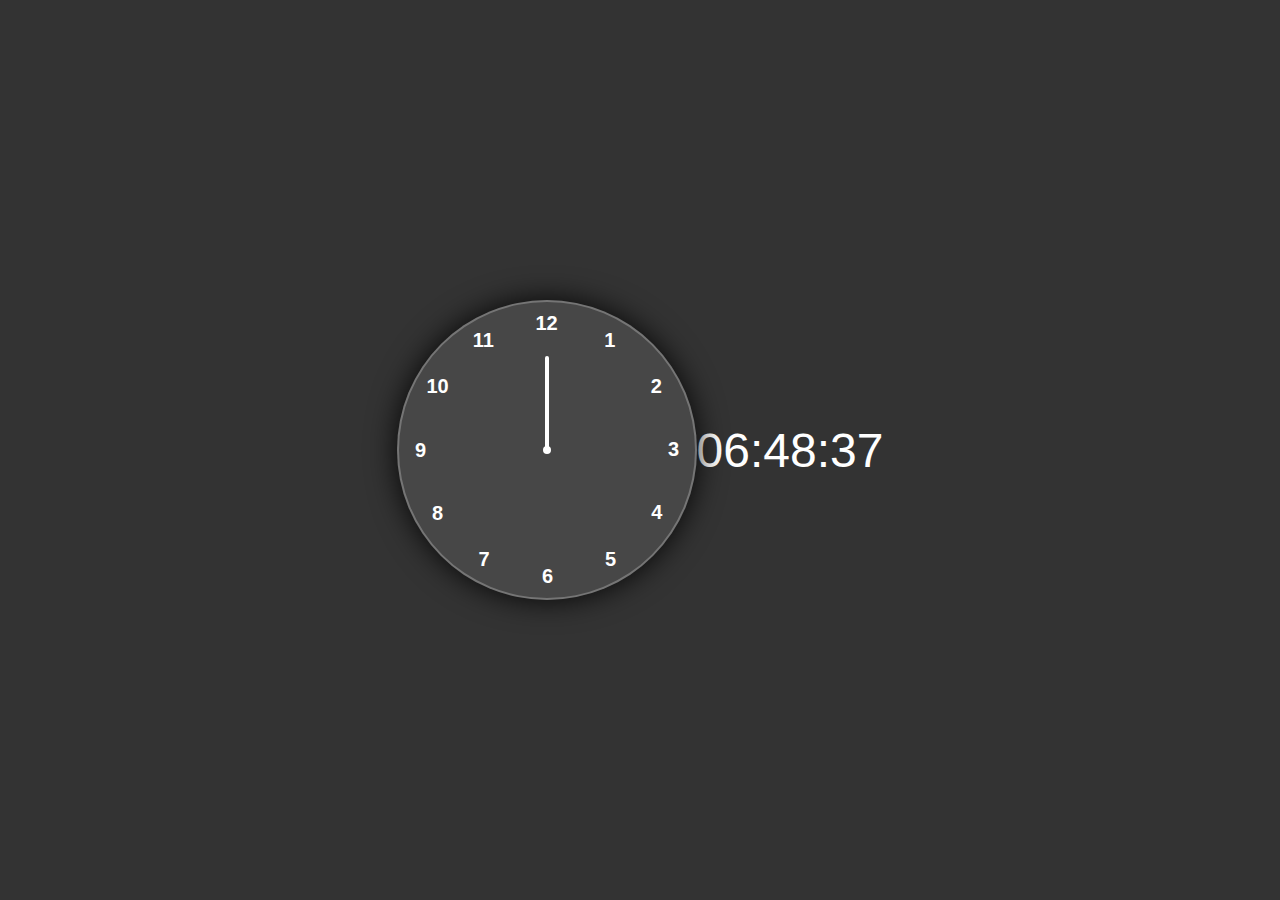
<file: ANALOG COCK WEBAPP/index.html>
<!DOCTYPE html>
<html lang="en">
  <head>
    <meta charset="UTF-8" />
    <meta http-equiv="X-UA-Compatible" content="IE=edge" />
    <meta name="viewport" content="width=device-width, initial-scale=1.0" />
    <link rel="stylesheet" href="style.css" />
    <title>Analog Clock</title>
  </head>

  <body>
    <div class="container">
      <div class="clock">
        <div style="--clr: #0f0406; --h: 74px" id="hour" class="hand">
          <i></i>
        </div>
        <div style="--clr: #a95285; --h: 84px" id="min" class="hand">
          <i></i>
        </div>
        <div style="--clr: #ffffff; --h: 94px" id="sec" class="hand">
          <i></i>
        </div>

        <span style="--i: 1"><b>1</b></span>
        <span style="--i: 2"><b>2</b></span>
        <span style="--i: 3"><b>3</b></span>
        <span style="--i: 4"><b>4</b></span>
        <span style="--i: 5"><b>5</b></span>
        <span style="--i: 6"><b>6</b></span>
        <span style="--i: 7"><b>7</b></span>
        <span style="--i: 8"><b>8</b></span>
        <span style="--i: 9"><b>9</b></span>
        <span style="--i: 10"><b>10</b></span>
        <span style="--i: 11"><b>11</b></span>
        <span style="--i: 12"><b>12</b></span>
      </div>
    </div>
    <div class="digital-clock">
      <span id="time">00:00:00</span>
  </div>

    <script src="script.js"></script>
  </body>
</html>
</file>
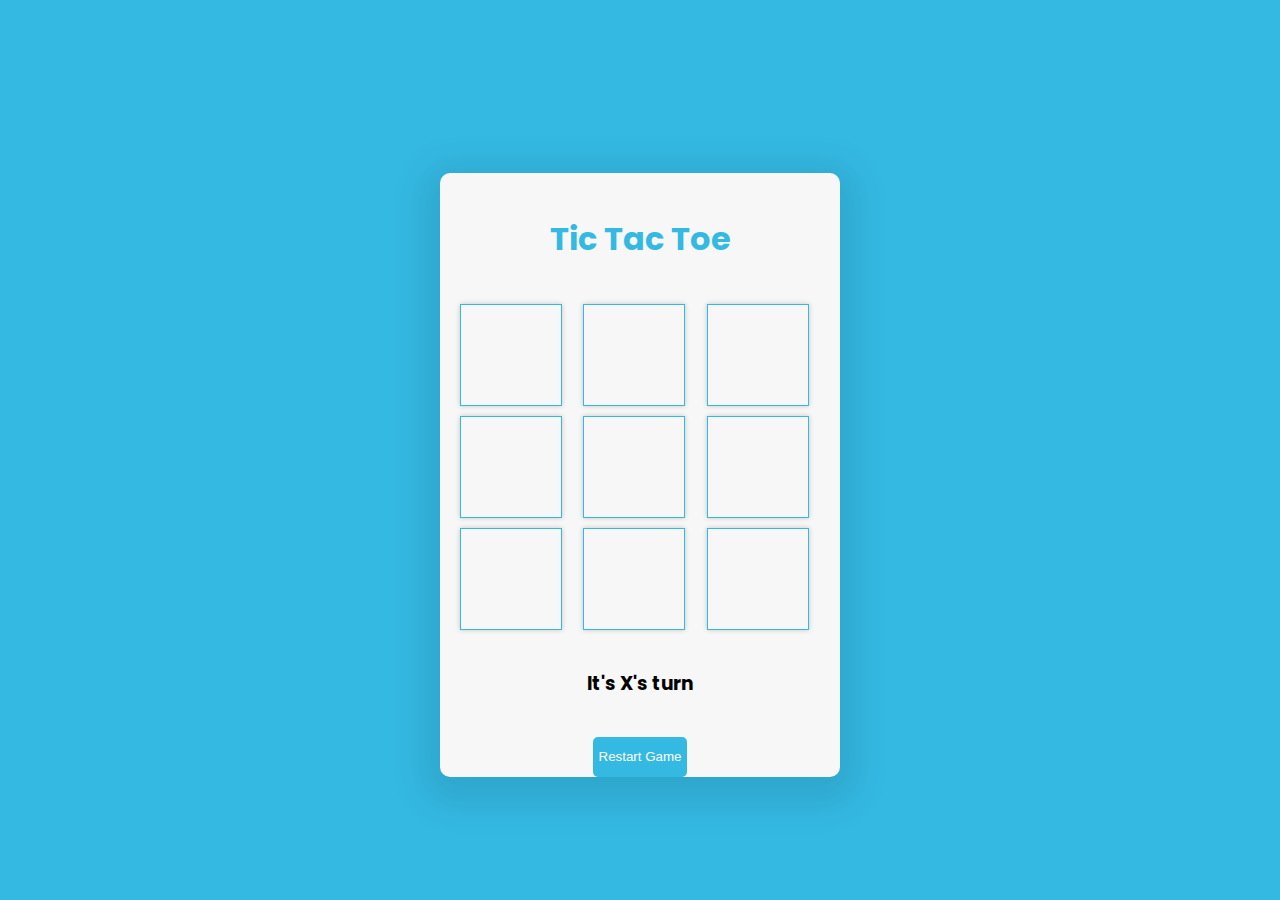
<file: TicTacToe/index.html>
<!doctype html>
<html lang="en">
<head>
    <meta charset="UTF-8">
    <meta name="viewport" content="width=device-width, initial-scale=1.0">
    <meta http-equiv="X-UA-Compatible" content="ie=edge">
    <title>Tic Tac Toe</title>
    <link rel="stylesheet" href="style.css">
</head>
<body>
    <section>
        <h1 class="game--title">Tic Tac Toe</h1>
        <div class="game--container">
            <div data-cell-index="0" class="cell"></div>
            <div data-cell-index="1" class="cell"></div>
            <div data-cell-index="2" class="cell"></div>
            <div data-cell-index="3" class="cell"></div>
            <div data-cell-index="4" class="cell"></div>
            <div data-cell-index="5" class="cell"></div>
            <div data-cell-index="6" class="cell"></div>
            <div data-cell-index="7" class="cell"></div>
            <div data-cell-index="8" class="cell"></div>
        </div>
        <h3 class="game--status"></h3>
        <button class="game--restart">Restart Game</button>
    </section>
    <script src="script.js"></script>
</body>
</html>
</file>
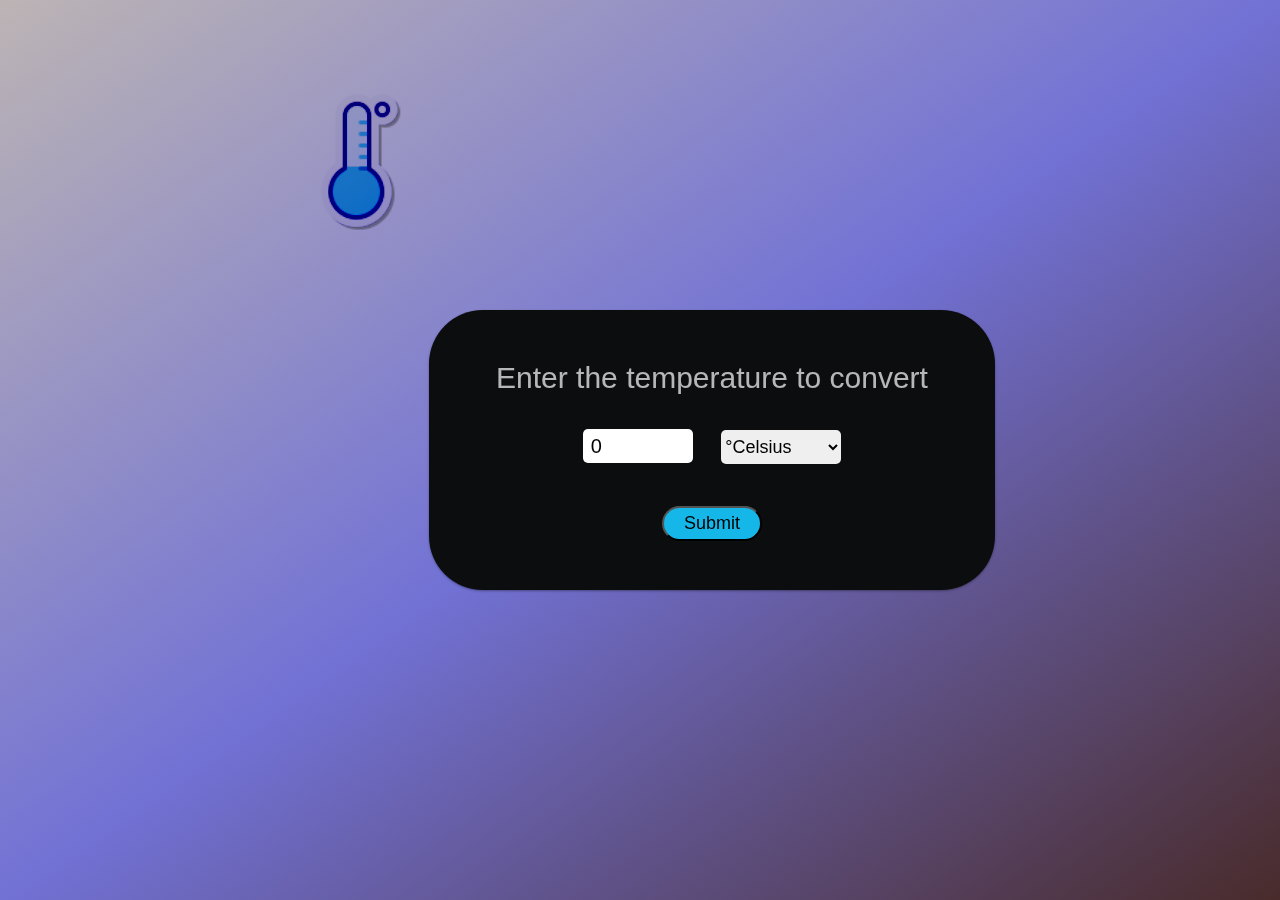
<file: TEMPERATURE CONVERTER/temp.html>
<!DOCTYPE html>
<html lang="en">

<head>
   
    <link rel="stylesheet" href="temp.css">
    <link rel="icon" type="images" href="temp.png">
    <title>Temperature converter</title>
</head>

<body>
    <div class="bg">
        
    <div class="container">
        <div class="image">

            <img src="temp.png" alt="" height="20%" width="100%">
        </div>
       
        <form id="calcTemp" onsubmit="calculateTemp(); return false">
            <label for="temp">Enter the temperature to convert</label>
            <br>
            <input type="number" name="temp" id="temp" value="0">
            <select name="temp_diff" id="temp_diff">
                <option value="cel">&#176;Celsius</option>
                <option value="fah">&#176;Fahrenheit</option>
            </select>
            <br>
            <input type="submit" name="temp" id="submit">
            <br>
            <span id="result"></span>
        </form>
    </div>
</div>
    <script src="temp.js"></script>
</body>

</html>
</file>
<file: ANALOG COCK WEBAPP/style.css>
*{
    margin: 0;
    padding: 0;
    box-sizing: border-box;
    font-family: sans-serif;
    color: #ffffff;
}

body{
    display: flex;
    justify-content: center;
    align-items: center;
    min-height: 100vh;
    background-color: #6f8c9c;
}

.container{
    position: relative;
}

.clock{
    width: 300px;
    height: 300px;
    border-radius: 50%;
    background-color: rgba(255, 255, 255, 0.1);
    border: 2px solid rgba(255, 255, 255, 0.25);
    box-shadow: 0px 0px 30px rgba(0, 0, 0, 0.9);
    display: flex;
    justify-content: center;
    align-items: center;
}

.clock span{
    position: absolute;
    transform: rotate(calc(30deg * var(--i))); 
    inset: 12px;
    text-align: center;
}

.clock span b{
    transform: rotate(calc(-30deg * var(--i)));
    display: inline-block;
    font-size: 20px;
}

.clock::before{
    content: '';
    position: absolute;
    width: 8px;
    height: 8px;
    border-radius: 50%;
    background-color: #ffffff;
    z-index: 2;
}

.hand{
    position: absolute;
    display: flex;
    justify-content: center;
    align-items: flex-end;
}
.hand i{
    position: absolute;
    background-color: var(--clr);
    width: 4px;
    height: var(--h);
    border-radius: 8px;
}
body {
    display: flex;
    justify-content: center;
    align-items: center;
    height: 100vh;
    background-color: #333;
    margin: 0;
}

.digital-clock {
    text-align: center;
    font-size: 48px;
    color: #fff;
}
</file>
<file: TicTacToe/style.css>
@import url('https://fonts.googleapis.com/css2?family=Poppins&display=swap');

body {
    font-family: "Poppins", sans-serif;
    background-color: #34b9e3; /* Updated background color */
    display: flex;
    justify-content: center;
    align-items: center;
    height: 100vh;
    margin: 0;
}

section {
    text-align: center;
    border-radius: 10px;
    width: 400px;
    background-color: #f7f7f7; /* Updated background color */
    margin-top: 50px;
    box-shadow: 0px 10px 36px 16px rgba(0, 0, 0, 0.1);
}

.game--title {
    padding-top: 20px;
    color: #34b9e3; /* Updated text color */
}

.game--container {
    display: grid;
    grid-template-columns: repeat(3, 1fr);
    gap: 10px; /* Added gap between cells */
    padding: 20px;
}

.cell {
    font-family: "Poppins", sans-serif;
    width: 100px;
    height: 100px;
    box-shadow: 0 0 5px rgba(0, 0, 0, 0.2);
    border: 1px solid #34b9e3; /* Updated cell border color */
    cursor: pointer;
    line-height: 100px;
    font-size: 24px;
    transition: background-color 0.3s, transform 0.2s; /* Added animations */
}

.cell:hover {
    background-color: #f7f7f7; /* Updated hover background color */
}

button {
    margin-top: 20px;
    height: 40px; /* Increased button height */
    border: none;
    border-radius: 5px;
    color: #fff;
    background-color: #34b9e3; /* Updated button background color */
    cursor: pointer;
    transition: background-color 0.3s;
}

button:hover {
    background-color: #3cb4e1; /* Hover color transition */
}
</file>
<file: TEMPERATURE CONVERTER/temp.css>
@import url('https://fonts.googleapis.com/css2?family=Raleway:ital,wght@0,300;0,500;0,600;0,700;1,300;1,400;1,500;1,600;1,700&family=Roboto:wght@100;300;400;700&family=Ubuntu:ital,wght@0,300;0,400;0,500;1,300;1,400;1,500;1,700&display=swap');

.bg{
    background-image: linear-gradient(to bottom right,rgb(188, 180, 180),hsl(240, 54%, 64%),rgb(73, 43, 43));
}
* {
    box-sizing: border-box;
    padding: 0;
    margin: 0;
    font-family: 'Poppins', sans-serif;
}
.image{
    height: 80%;
    mix-blend-mode:color-burn;
    color:wheat ;
}

.container {
    display: flex;
    justify-content: center;
    align-items: center;
    height: 100vh;
    text-align: center;
    color:white;
    
    margin-left: 0%;
   
}

label{
    opacity: 0.7;
}

#calcTemp {
    border-radius: 54px;
   
    padding: 29px 67px;
    min-height: 250px;
    background-color: #0b0d0e;
    box-shadow: rgba(10, 10, 10, 0.12) 0px 1px 3px, rgba(0, 0, 0, 0.24) 0px 1px 2px;
}

label {
    font-size: 30px;
    line-height: 78px;
}

#temp {
    width: 110px;
    height: 34px;
    border-radius: 5px;
    margin: 12px;
    padding: 8px;
    font-size: 20px;
    font-weight: 500;
    border: none;
    outline: none;
}

#temp_diff {
    width: 120px;
    height: 34px;
    border-radius: 5px;
    margin: 12px;
    font-size: 18px;
    font-weight: 500;
    border: none;
    outline: none;
}

#submit {
    width: 100px;
    border-radius: 44px;
    margin: 30px 0 20px 0;
    font-size: 18px;
    background-color: rgb(21, 183, 232);
    padding: 5px;
    transition: all 0.5s ease;
}

#submit:hover{
    background-color:rgb(49, 151, 49);
    cursor: pointer;
    border-radius: 44px;
}

#result{
    font-size: 26px;
    color: white;
}
</file>
